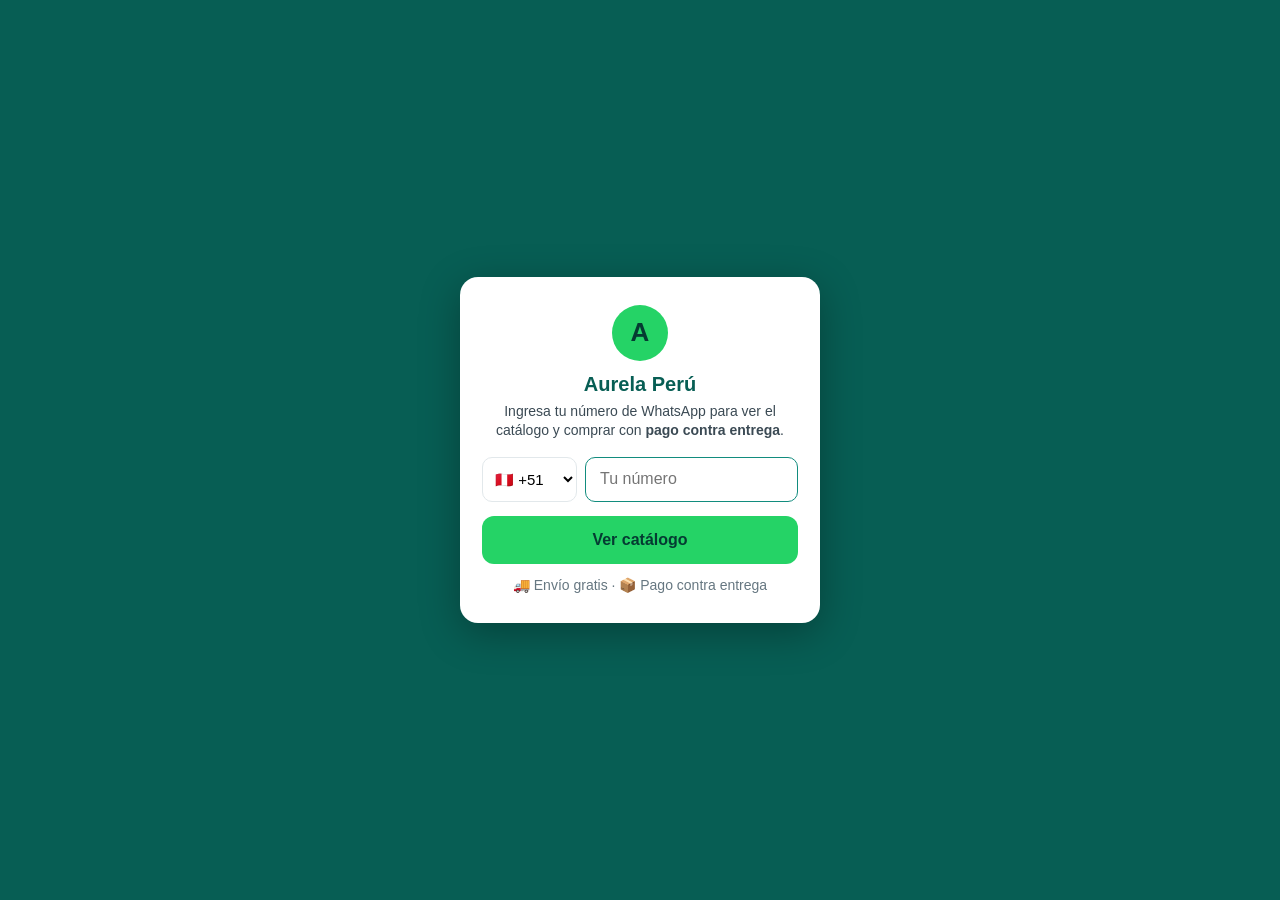
<file: aurela-peru/index.html>
<!DOCTYPE html>
<html lang="es">
  <head>
    <meta charset="UTF-8" />
    <meta name="viewport" content="width=device-width, initial-scale=1.0, maximum-scale=1.0, user-scalable=no" />
    <meta name="theme-color" content="#075E54" />
    <link rel="icon" href="data:image/svg+xml,<svg xmlns='http://www.w3.org/2000/svg' viewBox='0 0 100 100'><text y='.9em' font-size='90'>📺</text></svg>" />
    <title>Catálogo</title>
    <meta name="description" content="Catálogo de productos. Añade lo que quieras al carrito y envíanos tu pedido por WhatsApp con un solo clic." />
    <link rel="stylesheet" href="../styles.css?v=48" />
  </head>
  <body>
    <!-- Cabecera estilo WhatsApp -->
    <header class="app-header">
      <div class="header-inner">
        <div class="store-avatar" id="storeAvatar">K</div>
        <div class="store-meta">
          <h1 id="storeName">Catálogo</h1>
          <span class="store-sub" id="storeSub">Catálogo de productos</span>
        </div>
        <button id="headerCart" class="header-cart" aria-label="Ver pedido">
          <svg viewBox="0 0 24 24" width="26" height="26" aria-hidden="true">
            <path fill="none" stroke="currentColor" stroke-width="2" stroke-linecap="round" stroke-linejoin="round"
              d="M3 4h2l2.4 12.3a1 1 0 0 0 1 .8h8.6a1 1 0 0 0 1-.8L21 8H6" />
            <circle cx="10" cy="20" r="1.4" fill="currentColor" />
            <circle cx="17" cy="20" r="1.4" fill="currentColor" />
          </svg>
          <span class="header-cart-badge" id="headerCartCount" hidden>0</span>
        </button>
      </div>
      <div class="search-wrap">
        <input
          id="search"
          type="search"
          inputmode="search"
          placeholder="Buscar producto…"
          autocomplete="off"
        />
      </div>
      <div class="chips" id="categoryChips"></div>
    </header>

    <!-- Tira de confianza bajo la cabecera -->
    <div id="trustStrip" class="trust-strip" hidden></div>

    <!-- Estado de carga / error -->
    <div id="status" class="status">Cargando catálogo…</div>

    <!-- Grilla de productos -->
    <main id="grid" class="grid" aria-live="polite"></main>

    <!-- Barra inferior del carrito -->
    <button id="cartBar" class="cart-bar" hidden>
      <span class="cart-bar-count" id="cartBarCount">0</span>
      <span class="cart-bar-label">Ver pedido</span>
      <span class="cart-bar-total" id="cartBarTotal">₡0</span>
    </button>

    <!-- Hoja de detalle del producto (carrusel + reseña) -->
    <div id="detail" class="sheet" hidden>
      <div class="sheet-backdrop"></div>
      <div class="sheet-panel" id="detailPanel" role="dialog" aria-modal="true" aria-label="Detalle del producto"></div>
    </div>

    <!-- Hoja del carrito -->
    <div id="sheet" class="sheet" hidden>
      <div class="sheet-backdrop" data-close></div>
      <div class="sheet-panel" role="dialog" aria-modal="true" aria-label="Tu pedido">
        <div class="grabber"></div>
        <div class="sheet-head">
          <h2>Tu pedido</h2>
          <button class="sheet-close" data-close aria-label="Cerrar">&times;</button>
        </div>
        <div id="cartItems" class="cart-items"></div>
        <div class="sheet-foot">
          <div id="cartTrust" class="cart-trust"></div>
          <div class="cart-total-row">
            <span>Total</span>
            <strong id="cartTotal">₡0</strong>
          </div>
          <button id="sendBtn" class="send-btn">
            <svg viewBox="0 0 24 24" width="20" height="20" aria-hidden="true">
              <path fill="currentColor" d="M.057 24l1.687-6.163a11.867 11.867 0 01-1.587-5.946C.16 5.335 5.495 0 12.05 0a11.82 11.82 0 018.413 3.488 11.82 11.82 0 013.48 8.414c-.003 6.557-5.338 11.892-11.893 11.892a11.9 11.9 0 01-5.688-1.448L.057 24zm6.597-3.807c1.676.995 3.276 1.591 5.392 1.592 5.448 0 9.886-4.434 9.889-9.885.002-5.462-4.415-9.89-9.881-9.892-5.452 0-9.887 4.434-9.889 9.884a9.86 9.86 0 001.51 5.26l-.999 3.648 3.978-1.045z" />
              <path fill="currentColor" d="M9.5 7.3c-.2-.5-.4-.5-.6-.5h-.5c-.2 0-.5.1-.7.3-.3.3-1 .9-1 2.3s1 2.6 1.2 2.8c.1.2 2 3.1 4.9 4.3 2.4 1 2.9.8 3.4.7.5 0 1.6-.6 1.8-1.3.2-.6.2-1.2.2-1.3-.1-.1-.3-.2-.6-.3-.3-.2-1.6-.8-1.9-.9-.3-.1-.4-.1-.6.1-.2.3-.6.9-.8 1.1-.1.1-.3.2-.5.1-.3-.1-1.1-.4-2.1-1.3-.8-.7-1.3-1.5-1.5-1.8-.1-.3 0-.4.1-.5l.4-.5c.1-.2.2-.3.3-.5.1-.2 0-.3 0-.5 0-.1-.6-1.5-.8-2z" />
            </svg>
            Enviar pedido por WhatsApp
          </button>
          <button id="continueBtn" class="continue-link">← Seguir comprando</button>
        </div>
      </div>
    </div>

    <script src="config.js?v=48"></script>
    <script src="../app.js?v=48"></script>
  </body>
</html>
</file>
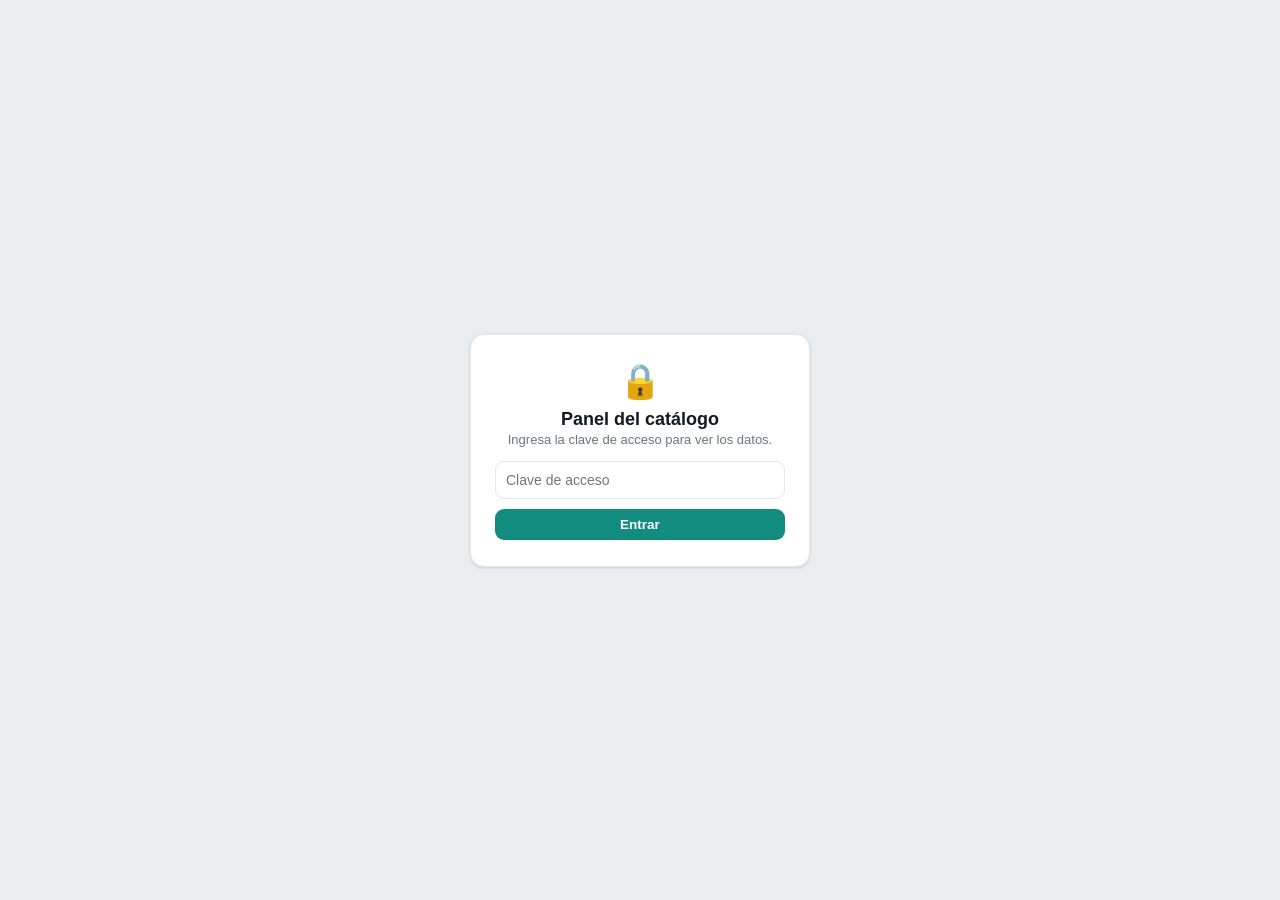
<file: dashboard/index.html>
<!DOCTYPE html>
<html lang="es">
  <head>
    <meta charset="UTF-8" />
    <meta name="viewport" content="width=device-width, initial-scale=1.0" />
    <meta name="theme-color" content="#075E54" />
    <meta name="robots" content="noindex,nofollow" />
    <link rel="icon" href="data:image/svg+xml,<svg xmlns='http://www.w3.org/2000/svg' viewBox='0 0 100 100'><text y='.9em' font-size='90'>📈</text></svg>" />
    <title>Revenue Lift del Catálogo</title>
    <link rel="stylesheet" href="../styles.css?v=48" />
    <link rel="stylesheet" href="dashboard.css?v=48" />
  </head>
  <body class="dash-body">
    <!-- Gate de clave -->
    <div id="gate" class="dash-gate" hidden>
      <form id="gateForm" class="dash-gate-card">
        <div class="dash-gate-emoji">🔒</div>
        <h1>Panel del catálogo</h1>
        <p>Ingresa la clave de acceso para ver los datos.</p>
        <input id="gateKey" type="password" placeholder="Clave de acceso" autocomplete="off" />
        <button type="submit" class="dash-btn-primary">Entrar</button>
        <p id="gateError" class="dash-gate-error" hidden>Clave incorrecta.</p>
      </form>
    </div>

    <!-- Panel -->
    <div id="app" class="dash-wrap" hidden>
      <header class="dash-header">
        <div class="dash-title">
          <h1>Revenue Lift del Catálogo</h1>
          <span id="dashSubtitle" class="dash-sub">¿Cuánto dinero adicional genera el catálogo?</span>
        </div>
        <button id="logoutBtn" class="dash-link" title="Cambiar clave">Salir</button>
      </header>

      <!-- Filtros -->
      <section class="dash-filters">
        <label>Tienda
          <select id="fStore"></select>
        </label>
        <label>Desde
          <input id="fFrom" type="date" />
        </label>
        <label>Hasta
          <input id="fTo" type="date" />
        </label>
        <label>Rango
          <select id="fPreset">
            <option value="7">Últimos 7 días</option>
            <option value="30" selected>Últimos 30 días</option>
            <option value="90">Últimos 90 días</option>
            <option value="custom">Personalizado</option>
          </select>
        </label>
        <label>Producto principal
          <select id="fProduct"><option value="">Todos</option></select>
        </label>
        <button id="applyBtn" class="dash-btn-primary">Aplicar</button>
      </section>

      <div id="loading" class="dash-loading" hidden>Cargando…</div>
      <div id="errorBox" class="dash-error" hidden></div>

      <main id="content" class="dash-content" hidden>
        <!-- Card principal -->
        <section class="dash-hero">
          <div class="dash-hero-label">Revenue Lift del Catálogo</div>
          <div class="dash-hero-amount" id="heroAmount">—</div>
          <div class="dash-hero-meta">
            <span><strong id="heroPct">—</strong> sobre la facturación principal</span>
            <span class="dash-dot">·</span>
            <span><strong id="heroDaily">—</strong> promedio diario</span>
          </div>
        </section>

        <!-- KPIs compactos -->
        <section class="dash-kpis" id="kpis"></section>

        <!-- Embudo -->
        <section class="dash-card">
          <div class="dash-card-head"><h2>Embudo de upsell</h2><span class="dash-hint" id="funnelHint"></span></div>
          <div class="dash-funnel" id="funnel"></div>
        </section>

        <!-- Tablas en tabs -->
        <section class="dash-card">
          <div class="dash-tabs" id="tabs">
            <button class="dash-tab is-active" data-tab="catalog">Top productos del catálogo</button>
            <button class="dash-tab" data-tab="origin">Rendimiento por producto principal</button>
          </div>
          <div class="dash-tabpanel" data-panel="catalog">
            <table class="dash-table" id="tblCatalog">
              <thead><tr><th>Producto</th><th class="num">Unidades</th><th class="num">Ventas</th><th class="num">Part.</th></tr></thead>
              <tbody></tbody>
            </table>
          </div>
          <div class="dash-tabpanel" data-panel="origin" hidden>
            <p class="dash-hint">Atribución registrada desde la activación del panel en adelante.</p>
            <table class="dash-table" id="tblOrigin">
              <thead><tr><th>Producto original</th><th class="num">Upsells</th><th class="num">Venta adicional</th><th class="num">Part.</th></tr></thead>
              <tbody></tbody>
            </table>
          </div>
        </section>

        <!-- Gráfica diaria -->
        <section class="dash-card">
          <div class="dash-card-head"><h2>Ventas adicionales por día</h2></div>
          <div class="dash-chart" id="chart"></div>
        </section>
      </main>
    </div>

    <script src="dashboard.js?v=48"></script>
  </body>
</html>
</file>
<file: styles.css>
:root {
  --wa-green: #075e54;
  --wa-green-dark: #054c44;
  --wa-teal: #128c7e;
  --wa-light: #25d366;
  --bg: #e9edef;
  --card: #ffffff;
  --text: #111b21;
  --muted: #667781;
  --border: #e2e8eb;
  --shadow: 0 1px 3px rgba(11, 20, 26, 0.13);
  --radius: 14px;
}

* { box-sizing: border-box; -webkit-tap-highlight-color: transparent; }

/* El atributo hidden siempre oculta (aunque haya display:flex en la clase) */
[hidden] { display: none !important; }

html, body {
  margin: 0;
  padding: 0;
  background: var(--bg);
  color: var(--text);
  font-family: -apple-system, BlinkMacSystemFont, "Segoe UI", "Helvetica Neue", Roboto, Arial, sans-serif;
  font-size: 16px;
}

body { padding-bottom: 90px; }

/* ---------- Cabecera ---------- */
.app-header {
  position: sticky;
  top: 0;
  z-index: 30;
  background: var(--wa-green);
  color: #fff;
  padding: 10px 14px 12px;
  box-shadow: var(--shadow);
}
.header-inner { display: flex; align-items: center; gap: 12px; }
.store-avatar {
  width: 42px; height: 42px;
  border-radius: 50%;
  background: var(--wa-light);
  color: #053b32;
  display: flex; align-items: center; justify-content: center;
  font-weight: 700; font-size: 20px;
  flex: 0 0 auto;
  overflow: hidden;
}
.store-avatar img { width: 100%; height: 100%; object-fit: cover; }
.store-meta h1 { margin: 0; font-size: 17px; font-weight: 600; line-height: 1.2; }
.store-sub { font-size: 12.5px; opacity: 0.8; }

/* Carrito en la cabecera (esquina superior derecha) */
.header-cart {
  margin-left: auto;
  position: relative;
  background: none;
  border: none;
  color: #fff;
  padding: 4px;
  cursor: pointer;
  flex: 0 0 auto;
  display: flex;
  align-items: center;
}
.header-cart-badge {
  position: absolute;
  top: -2px;
  right: -4px;
  min-width: 18px;
  height: 18px;
  padding: 0 5px;
  border-radius: 9px;
  background: var(--wa-light);
  color: #053b32;
  font-size: 11px;
  font-weight: 700;
  display: flex;
  align-items: center;
  justify-content: center;
  line-height: 1;
}

.search-wrap { margin-top: 12px; }
#search {
  width: 100%;
  border: none;
  border-radius: 20px;
  padding: 10px 16px;
  font-size: 15px;
  outline: none;
  background: #ffffff;
  color: var(--text);
}

.chips {
  display: flex;
  gap: 8px;
  overflow-x: auto;
  margin-top: 10px;
  padding-bottom: 2px;
  scrollbar-width: none;
}
.chips::-webkit-scrollbar { display: none; }
.chip {
  flex: 0 0 auto;
  border: 1px solid rgba(255, 255, 255, 0.4);
  background: transparent;
  color: #fff;
  padding: 5px 13px;
  border-radius: 16px;
  font-size: 13px;
  cursor: pointer;
  white-space: nowrap;
}
.chip.active { background: #fff; color: var(--wa-green); border-color: #fff; font-weight: 600; }

/* ---------- Tira de confianza (bajo cabecera) ---------- */
.trust-strip {
  background: #d8f3e3;
  color: #075e54;
  font-size: 12.5px;
  font-weight: 600;
  text-align: center;
  padding: 7px 12px;
  white-space: nowrap;
  overflow-x: auto;
  scrollbar-width: none;
}
.trust-strip::-webkit-scrollbar { display: none; }

/* ---------- Sellos de confianza (detalle) ---------- */
.trust-badges {
  display: grid;
  grid-template-columns: 1fr 1fr;
  gap: 9px;
  margin: 16px 18px 4px;
}
.trust-badge {
  display: flex;
  align-items: center;
  gap: 9px;
  background: #f6f8f9;
  border: 1px solid var(--border);
  border-radius: 11px;
  padding: 10px 11px;
}
.tb-icon { font-size: 20px; flex: 0 0 auto; }
.tb-text { display: flex; flex-direction: column; line-height: 1.2; min-width: 0; }
.tb-text strong { font-size: 12.5px; }
.tb-text span { font-size: 11px; color: var(--muted); }

/* Línea de confianza en el carrito */
.cart-trust {
  text-align: center;
  font-size: 12px;
  font-weight: 600;
  color: var(--wa-teal);
  background: #eafaf2;
  border-radius: 9px;
  padding: 8px 10px;
  margin-bottom: 12px;
}

/* ---------- Estado ---------- */
.status { text-align: center; color: var(--muted); padding: 40px 20px; font-size: 14px; }
.status.error { color: #b3261e; }

/* ---------- Grilla ---------- */
.grid {
  display: grid;
  grid-template-columns: repeat(2, 1fr);
  gap: 10px;
  padding: 12px;
  max-width: 720px;
  margin: 0 auto;
}
@media (min-width: 560px) { .grid { grid-template-columns: repeat(3, 1fr); } }

.card {
  background: var(--card);
  border-radius: var(--radius);
  overflow: hidden;
  box-shadow: var(--shadow);
  display: flex;
  flex-direction: column;
}
.card-img {
  width: 100%;
  aspect-ratio: 1 / 1;
  object-fit: cover;
  background: #f0f2f4;
  display: block;
}
.card-body { padding: 9px 10px 11px; display: flex; flex-direction: column; gap: 7px; flex: 1; }
.card-title {
  font-size: 13px;
  line-height: 1.3;
  margin: 0;
  display: -webkit-box;
  -webkit-line-clamp: 2;
  -webkit-box-orient: vertical;
  overflow: hidden;
  min-height: 34px;
}
.card-desc {
  font-size: 11.5px;
  line-height: 1.35;
  color: var(--muted);
  margin: 0;
  display: -webkit-box;
  -webkit-line-clamp: 3;
  -webkit-box-orient: vertical;
  overflow: hidden;
}

/* Precio antes / después */
.price { display: flex; align-items: baseline; gap: 7px; flex-wrap: wrap; }
.price-old { font-size: 12.5px; color: var(--muted); text-decoration: line-through; }
.price-now { font-size: 16px; font-weight: 700; color: var(--wa-teal); }
.card select {
  width: 100%;
  font-size: 12.5px;
  padding: 6px 8px;
  border: 1px solid var(--border);
  border-radius: 8px;
  background: #fff;
  color: var(--text);
}
.card-foot { margin-top: auto; }

.add-btn {
  width: 100%;
  border: none;
  background: var(--wa-light);
  color: #053b32;
  font-weight: 600;
  font-size: 13.5px;
  padding: 9px;
  border-radius: 9px;
  cursor: pointer;
}
.add-btn:active { transform: scale(0.98); }
.sold-out { background: #eceff1; color: var(--muted); cursor: not-allowed; }

/* Stepper cuando ya está en el carrito */
.stepper {
  display: flex;
  align-items: center;
  justify-content: space-between;
  background: var(--wa-light);
  border-radius: 9px;
  overflow: hidden;
}
.stepper button {
  border: none;
  background: transparent;
  color: #053b32;
  font-size: 20px;
  font-weight: 700;
  width: 38px;
  height: 38px;
  cursor: pointer;
}
.stepper span { font-weight: 700; color: #053b32; font-size: 15px; }

/* ---------- Barra del carrito ---------- */
.cart-bar {
  position: fixed;
  left: 50%;
  transform: translateX(-50%);
  bottom: 14px;
  width: calc(100% - 28px);
  max-width: 700px;
  border: none;
  background: var(--wa-teal);
  color: #fff;
  padding: 14px 18px;
  border-radius: 14px;
  display: flex;
  align-items: center;
  gap: 12px;
  font-size: 16px;
  box-shadow: 0 6px 20px rgba(7, 94, 84, 0.35);
  cursor: pointer;
  z-index: 40;
}
.cart-bar-count {
  background: #fff;
  color: var(--wa-teal);
  font-weight: 700;
  border-radius: 50%;
  min-width: 26px;
  height: 26px;
  display: flex;
  align-items: center;
  justify-content: center;
  padding: 0 6px;
  font-size: 14px;
}
.cart-bar-label { font-weight: 600; }
.cart-bar-total { margin-left: auto; font-weight: 700; }

/* ---------- Hoja del carrito ---------- */
.sheet { position: fixed; inset: 0; z-index: 50; }
.sheet-backdrop { position: absolute; inset: 0; background: rgba(11, 20, 26, 0.45); }
.sheet-panel {
  position: absolute;
  left: 0; right: 0; bottom: 0;
  background: #fff;
  border-radius: 18px 18px 0 0;
  max-height: 88vh;
  display: flex;
  flex-direction: column;
  max-width: 720px;
  margin: 0 auto;
  animation: slideUp 0.22s ease;
}
@keyframes slideUp { from { transform: translateY(100%); } to { transform: translateY(0); } }

/* Barrita "agarradera" para deslizar y cerrar */
.grabber {
  width: 40px;
  height: 4px;
  border-radius: 2px;
  background: #cfd8dc;
  margin: 8px auto 0;
  flex: 0 0 auto;
}

.sheet-head {
  display: flex; align-items: center; justify-content: space-between;
  padding: 10px 18px 8px;
}
.sheet-head h2 { margin: 0; font-size: 18px; }
.sheet-close { border: none; background: none; font-size: 28px; line-height: 1; color: var(--muted); cursor: pointer; }

.cart-items { overflow-y: auto; overscroll-behavior: contain; padding: 4px 18px; flex: 1; }
.cart-row { display: flex; align-items: center; gap: 12px; padding: 12px 0; border-bottom: 1px solid var(--border); }
.cart-row img { width: 52px; height: 52px; border-radius: 8px; object-fit: cover; background: #f0f2f4; flex: 0 0 auto; }
.cart-row-info { flex: 1; min-width: 0; }
.cart-row-title { font-size: 13.5px; line-height: 1.3; }
.cart-row-variant { font-size: 12px; color: var(--muted); }
.cart-row-price { font-size: 13px; color: var(--wa-teal); font-weight: 600; margin-top: 2px; }
.cart-row .stepper { width: 116px; flex: 0 0 auto; }
.cart-empty { text-align: center; color: var(--muted); padding: 30px 0; }

.sheet-foot { padding: 14px 18px calc(16px + env(safe-area-inset-bottom)); border-top: 1px solid var(--border); }
.cart-total-row { display: flex; justify-content: space-between; align-items: baseline; margin-bottom: 12px; font-size: 16px; }
.cart-total-row strong { font-size: 20px; }
.send-btn {
  width: 100%;
  border: none;
  background: var(--wa-light);
  color: #053b32;
  font-size: 16px;
  font-weight: 700;
  padding: 15px;
  border-radius: 12px;
  display: flex;
  align-items: center;
  justify-content: center;
  gap: 9px;
  cursor: pointer;
}
.send-btn:active { transform: scale(0.99); }
.send-btn:disabled { opacity: 0.5; cursor: not-allowed; }

/* Campo de teléfono en el carrito */
.phone-input {
  width: 100%;
  border: 1px solid var(--border);
  border-radius: 10px;
  padding: 12px 14px;
  font-size: 15px;
  margin-bottom: 12px;
  outline: none;
}
.phone-input:focus { border-color: var(--wa-teal); }

/* Pantalla de acceso (pedir celular para entrar) */
.gate-overlay {
  position: fixed;
  inset: 0;
  z-index: 70;
  background: var(--wa-green);
  display: flex;
  align-items: center;
  justify-content: center;
  padding: 24px;
}
.gate-card {
  background: #fff;
  border-radius: 18px;
  padding: 28px 22px;
  max-width: 360px;
  width: 100%;
  text-align: center;
  box-shadow: 0 10px 40px rgba(0, 0, 0, 0.3);
}
.gate-avatar { width: 56px; height: 56px; font-size: 26px; margin: 0 auto 12px; }
.gate-card h2 { margin: 0 0 6px; font-size: 20px; color: var(--wa-green); }
.gate-card p { margin: 0 0 16px; color: #3b4a54; font-size: 14px; line-height: 1.4; }
.gate-input {
  width: 100%;
  border: 1px solid var(--border);
  border-radius: 10px;
  padding: 12px 14px;
  font-size: 16px;
  outline: none;
  margin-bottom: 10px;
}
.gate-input:focus { border-color: var(--wa-teal); }
.gate-row { display: flex; gap: 8px; margin-bottom: 14px; }
.gate-row select {
  flex: 0 0 auto;
  border: 1px solid var(--border);
  border-radius: 10px;
  padding: 12px 8px;
  font-size: 15px;
  background: #fff;
  max-width: 130px;
}
.gate-row input {
  flex: 1;
  min-width: 0;
  border: 1px solid var(--border);
  border-radius: 10px;
  padding: 12px 14px;
  font-size: 16px;
  outline: none;
}
.gate-row input:focus { border-color: var(--wa-teal); }
.gate-mini { margin: 12px 0 0 !important; font-size: 12.5px; color: var(--muted) !important; }

/* Pantalla de confirmación (modo COD) */
.confirm-overlay {
  position: fixed;
  inset: 0;
  z-index: 60;
  background: rgba(11, 20, 26, 0.55);
  display: flex;
  align-items: center;
  justify-content: center;
  padding: 24px;
}
.confirm-card {
  background: #fff;
  border-radius: 18px;
  padding: 28px 22px;
  max-width: 360px;
  width: 100%;
  text-align: center;
  box-shadow: 0 10px 40px rgba(0, 0, 0, 0.25);
}
.confirm-emoji { font-size: 52px; line-height: 1; }
.confirm-card h2 { margin: 12px 0 6px; font-size: 22px; color: var(--wa-green); }
.confirm-card p { margin: 6px 0; color: #3b4a54; font-size: 15px; }
.confirm-order { font-weight: 700; color: var(--wa-teal) !important; }
.confirm-merged { font-size: 13px !important; color: #667781 !important; }
.confirm-card .send-btn { margin-top: 18px; }
.confirm-card .wa-confirm { text-decoration: none; margin-top: 18px; }

/* Enlace discreto para seguir comprando */
.continue-link {
  display: block;
  width: 100%;
  background: none;
  border: none;
  color: var(--muted);
  font-size: 14px;
  padding: 12px 6px 4px;
  cursor: pointer;
  text-align: center;
}
.continue-link:active { color: var(--wa-teal); }

/* ---------- Detalle del producto ---------- */
.detail-body { overflow-y: auto; overscroll-behavior: contain; padding: 0 0 8px; flex: 1; }
.carousel {
  display: flex;
  overflow-x: auto;
  scroll-snap-type: x mandatory;
  scrollbar-width: none;
  background: #f0f2f4;
}
.carousel::-webkit-scrollbar { display: none; }
.carousel img {
  flex: 0 0 100%;
  width: 100%;
  aspect-ratio: 1 / 1;
  object-fit: cover;
  scroll-snap-align: center;
}
.carousel-dots { display: flex; justify-content: center; gap: 6px; padding: 10px 0 4px; }
.carousel-dots .dot { width: 7px; height: 7px; border-radius: 50%; background: #cfd8dc; transition: background 0.2s; }
.carousel-dots .dot.active { background: var(--wa-teal); }

.detail-title { font-size: 18px; line-height: 1.3; margin: 12px 18px 8px; }
.detail-desc { font-size: 14px; line-height: 1.5; color: #3b4a54; margin: 0 18px 12px; }
.detail-body .price { margin: 0 18px; }
.ship-note { margin: 8px 18px 0; font-size: 13px; color: var(--wa-light); font-weight: 600; }
.detail-label { display: block; margin: 16px 18px 8px; font-size: 13px; color: var(--muted); font-weight: 600; }

/* Opciones/variantes visibles (no desplegable) */
.variant-options { display: flex; flex-direction: column; gap: 9px; margin: 0 18px; }
.variant-option {
  display: flex;
  align-items: center;
  gap: 11px;
  width: 100%;
  text-align: left;
  background: #fff;
  border: 2px solid var(--border);
  border-radius: 12px;
  padding: 12px 14px;
  cursor: pointer;
  transition: border-color 0.15s, background 0.15s;
}
.variant-option.selected { border-color: var(--wa-teal); background: #f2fbf9; }
.vo-radio {
  flex: 0 0 auto;
  width: 20px; height: 20px;
  border-radius: 50%;
  border: 2px solid #c4ccd1;
  position: relative;
}
.variant-option.selected .vo-radio { border-color: var(--wa-teal); }
.variant-option.selected .vo-radio::after {
  content: "";
  position: absolute;
  inset: 3px;
  border-radius: 50%;
  background: var(--wa-teal);
}
.vo-main { flex: 1; min-width: 0; display: flex; flex-direction: column; gap: 3px; }
.vo-title { font-size: 14px; font-weight: 600; line-height: 1.25; }
.vo-badge {
  align-self: flex-start;
  font-size: 11px;
  font-weight: 700;
  color: #fff;
  background: var(--wa-light);
  padding: 2px 8px;
  border-radius: 10px;
}
.vo-price { flex: 0 0 auto; text-align: right; display: flex; flex-direction: column; align-items: flex-end; }
.vo-price .price-old { font-size: 12px; }
.vo-price .price-now { font-size: 16px; font-weight: 700; color: var(--wa-teal); }

.detail-foot { display: flex; align-items: center; gap: 12px; }
.detail-foot .send-btn { flex: 1; }
.detail-stepper .stepper { width: 132px; border: 1px solid var(--border); }
.detail-stepper .stepper button, .detail-stepper .stepper span { color: var(--wa-teal); }
.detail-stepper .stepper { background: #fff; }
</file>
<file: dashboard/dashboard.css>
/* ===== Dashboard ejecutivo · Revenue Lift del Catálogo ===== */
.dash-body {
  background: var(--bg);
  color: var(--text);
  margin: 0;
  font-family: -apple-system, BlinkMacSystemFont, "Segoe UI", "Helvetica Neue", Roboto, Arial, sans-serif;
  -webkit-font-smoothing: antialiased;
}

.dash-wrap { max-width: 1080px; margin: 0 auto; padding: 14px 14px 40px; }

/* ----- Header ----- */
.dash-header { display: flex; align-items: flex-end; justify-content: space-between; gap: 12px; margin-bottom: 12px; }
.dash-title h1 { font-size: 19px; margin: 0; font-weight: 700; }
.dash-sub { font-size: 12.5px; color: var(--muted); }
.dash-link { background: none; border: none; color: var(--muted); font-size: 12.5px; cursor: pointer; padding: 4px; }
.dash-link:hover { color: var(--text); }

/* ----- Filtros ----- */
.dash-filters {
  display: flex; flex-wrap: wrap; align-items: flex-end; gap: 8px 10px;
  background: var(--card); border: 1px solid var(--border); border-radius: var(--radius);
  padding: 10px 12px; box-shadow: var(--shadow); margin-bottom: 12px;
}
.dash-filters label { display: flex; flex-direction: column; gap: 3px; font-size: 11px; color: var(--muted); font-weight: 600; }
.dash-filters select, .dash-filters input {
  border: 1px solid var(--border); border-radius: 9px; padding: 7px 8px; font-size: 13px;
  background: #fff; color: var(--text); min-width: 120px;
}
.dash-filters input[type="date"] { min-width: 130px; }

/* ----- Botones ----- */
.dash-btn-primary {
  background: var(--wa-teal); color: #fff; border: none; border-radius: 9px;
  padding: 8px 16px; font-size: 13.5px; font-weight: 700; cursor: pointer;
}
.dash-btn-primary:active { transform: scale(0.98); }

/* ----- Estados ----- */
.dash-loading, .dash-error { padding: 18px; text-align: center; color: var(--muted); font-size: 14px; }
.dash-error { color: #b42318; background: #fff4f3; border: 1px solid #ffd7d2; border-radius: var(--radius); }

/* ----- Hero / card principal ----- */
.dash-hero {
  background: linear-gradient(135deg, var(--wa-green), var(--wa-teal));
  color: #fff; border-radius: var(--radius); padding: 18px 20px; margin-bottom: 12px;
  box-shadow: var(--shadow);
}
.dash-hero-label { font-size: 12.5px; opacity: .85; text-transform: uppercase; letter-spacing: .04em; font-weight: 600; }
.dash-hero-amount { font-size: 40px; font-weight: 800; line-height: 1.05; margin: 4px 0 6px; }
.dash-hero-meta { font-size: 13px; opacity: .92; display: flex; flex-wrap: wrap; gap: 6px; align-items: center; }
.dash-hero-meta strong { font-weight: 800; }
.dash-dot { opacity: .6; }

/* ----- KPIs ----- */
.dash-kpis { display: grid; grid-template-columns: repeat(6, 1fr); gap: 8px; margin-bottom: 12px; }
.dash-kpi {
  background: var(--card); border: 1px solid var(--border); border-radius: 12px; padding: 10px 11px;
  box-shadow: var(--shadow);
}
.dash-kpi .k-label { font-size: 10.5px; color: var(--muted); font-weight: 600; line-height: 1.25; }
.dash-kpi .k-value { font-size: 19px; font-weight: 800; margin-top: 2px; }
.dash-kpi .k-sub { font-size: 10.5px; color: var(--muted); margin-top: 1px; }

/* ----- Cards genéricas ----- */
.dash-card {
  background: var(--card); border: 1px solid var(--border); border-radius: var(--radius);
  padding: 12px 14px; box-shadow: var(--shadow); margin-bottom: 12px;
}
.dash-card-head { display: flex; align-items: baseline; justify-content: space-between; gap: 8px; margin-bottom: 10px; }
.dash-card-head h2 { font-size: 14px; margin: 0; font-weight: 700; }
.dash-hint { font-size: 11px; color: var(--muted); }

/* ----- Embudo ----- */
.dash-funnel { display: grid; grid-template-columns: repeat(4, 1fr); gap: 8px; }
.dash-step { position: relative; background: #f3f7f6; border: 1px solid var(--border); border-radius: 10px; padding: 9px 10px; }
.dash-step .s-name { font-size: 11px; color: var(--muted); font-weight: 600; }
.dash-step .s-count { font-size: 20px; font-weight: 800; }
.dash-step .s-conv { font-size: 11px; color: var(--wa-teal); font-weight: 700; margin-top: 1px; }
.dash-step .s-bar { height: 4px; border-radius: 3px; background: var(--wa-light); margin-top: 6px; }

/* ----- Tabs ----- */
.dash-tabs { display: flex; gap: 6px; border-bottom: 1px solid var(--border); margin-bottom: 10px; }
.dash-tab {
  background: none; border: none; border-bottom: 2px solid transparent; padding: 6px 8px;
  font-size: 12.5px; font-weight: 600; color: var(--muted); cursor: pointer;
}
.dash-tab.is-active { color: var(--text); border-bottom-color: var(--wa-teal); }

/* ----- Tablas ----- */
.dash-table { width: 100%; border-collapse: collapse; font-size: 12.5px; }
.dash-table th, .dash-table td { text-align: left; padding: 6px 8px; border-bottom: 1px solid var(--border); }
.dash-table th { font-size: 10.5px; text-transform: uppercase; letter-spacing: .03em; color: var(--muted); }
.dash-table td.num, .dash-table th.num { text-align: right; font-variant-numeric: tabular-nums; }
.dash-table tbody tr:last-child td { border-bottom: none; }
.dash-bar-cell { position: relative; }
.dash-share { display: inline-block; min-width: 38px; text-align: right; }
.dash-empty { text-align: center; color: var(--muted); padding: 16px; font-size: 13px; }

/* ----- Gráfica ----- */
.dash-chart { width: 100%; overflow-x: auto; }
.dash-chart svg { display: block; }
.dash-chart .bar { fill: var(--wa-teal); }
.dash-chart .axis { stroke: var(--border); }
.dash-chart .lbl { fill: var(--muted); font-size: 9px; }

/* ----- Gate ----- */
.dash-gate { position: fixed; inset: 0; display: grid; place-items: center; background: var(--bg); padding: 20px; }
.dash-gate-card {
  background: var(--card); border: 1px solid var(--border); border-radius: var(--radius);
  box-shadow: var(--shadow); padding: 26px 24px; width: 100%; max-width: 340px; text-align: center;
}
.dash-gate-emoji { font-size: 34px; }
.dash-gate-card h1 { font-size: 18px; margin: 8px 0 2px; }
.dash-gate-card p { font-size: 13px; color: var(--muted); margin: 0 0 14px; }
.dash-gate-card input { width: 100%; border: 1px solid var(--border); border-radius: 9px; padding: 10px; font-size: 14px; margin-bottom: 10px; }
.dash-gate-card input:focus { outline: none; border-color: var(--wa-teal); }
.dash-gate-card button { width: 100%; }
.dash-gate-error { color: #b42318 !important; margin-top: 10px !important; }

/* ----- Responsive ----- */
@media (max-width: 760px) {
  .dash-kpis { grid-template-columns: repeat(2, 1fr); }
  .dash-funnel { grid-template-columns: repeat(2, 1fr); }
  .dash-hero-amount { font-size: 32px; }
}
</file>
